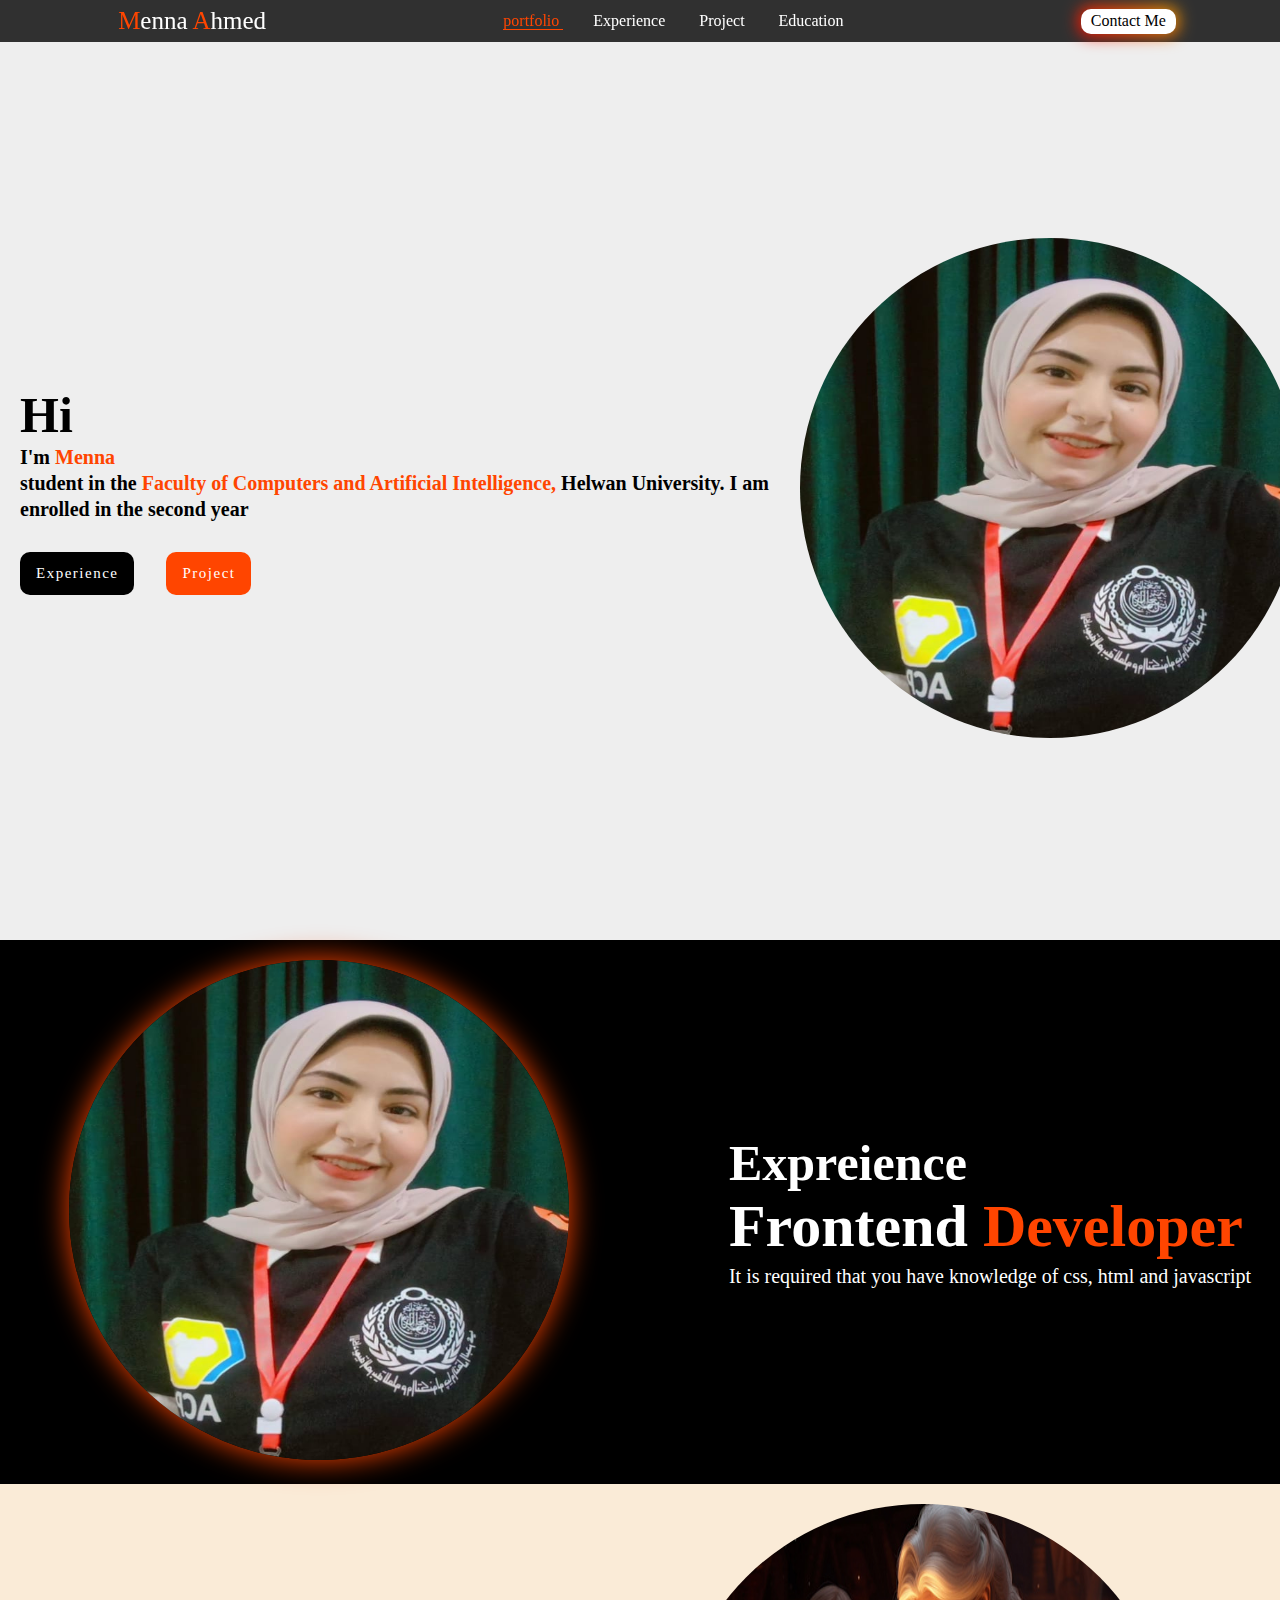
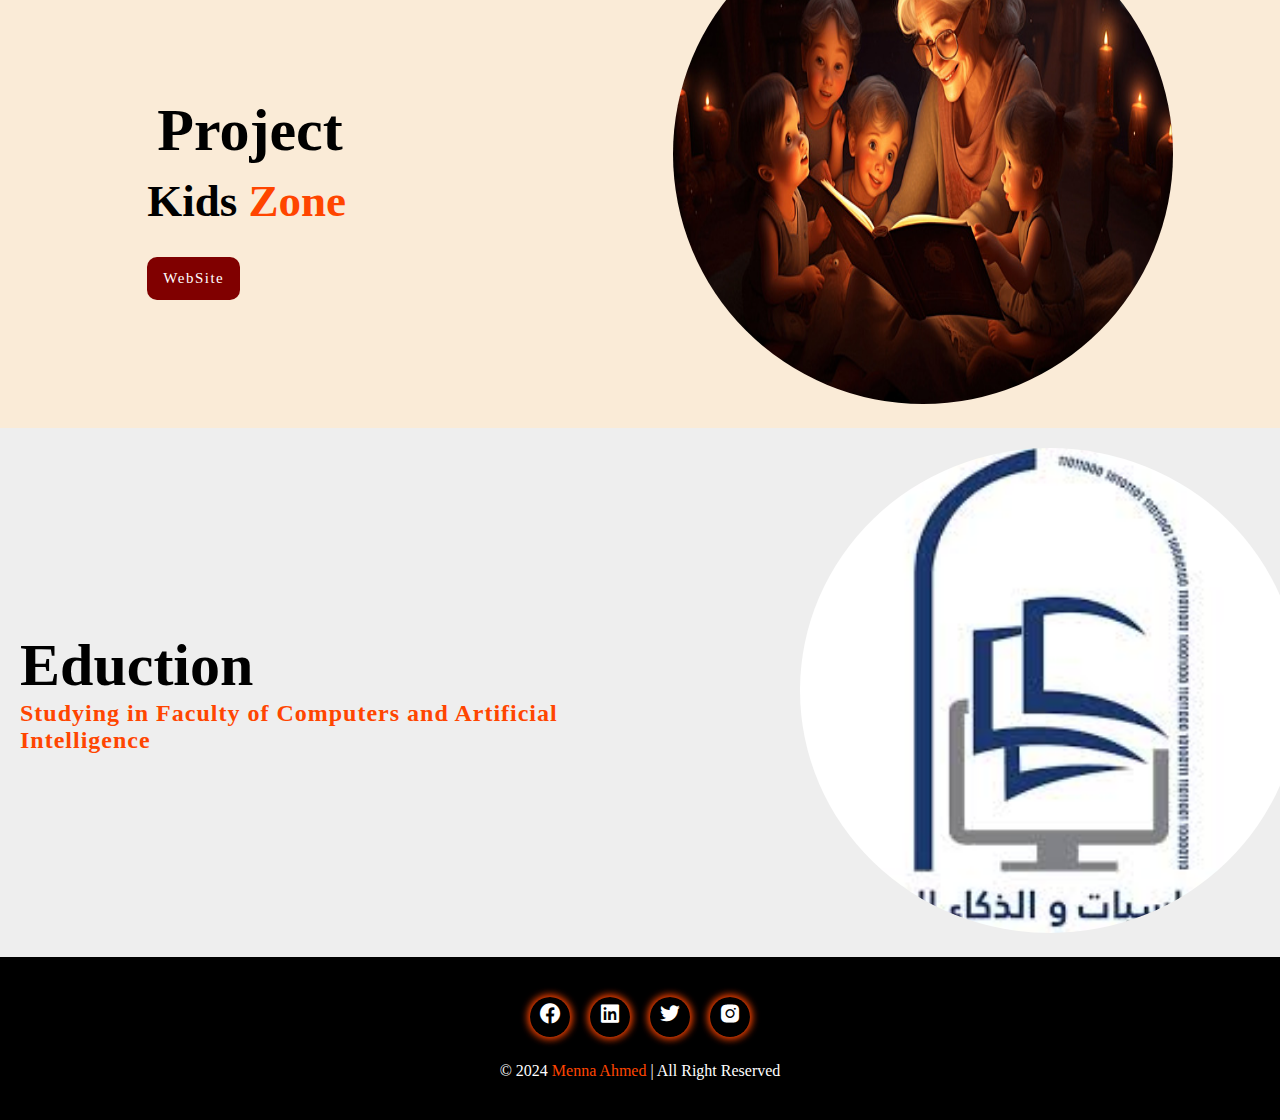
<file: index.html>
<!DOCTYPE html>
<html lang="en">

<head>
    <meta charset="UTF-8">
    <meta name="viewport" content="width=device-width, initial-scale=1.0">
    <title>Portfolio</title>
    <link rel="stylesheet" href="index.css">
    <!-- font -->
    <link href='https://unpkg.com/boxicons@2.1.4/css/boxicons.min.css' rel='stylesheet'>
    <link rel="preconnect" href="https://fonts.googleapis.com">
    <link rel="preconnect" href="https://fonts.gstatic.com" crossorigin>
    <link href="https://fonts.googleapis.com/css2?family=Playwrite+GB+S:ital,wght@0,100..400;1,100..400&display=swap"
        rel="stylesheet">
</head>

<body>
    <header class="header">
        <a href="#" class="logo"><span>M</span>enna <span>A</span>hmed</a>
        <nav class="navbar">
            <a href="#" class="active">portfolio </a>
            <a href="#Ex">Experience</a>
            <a href="#pro">Project</a>
            <a href="#ed">Education</a>
        </nav>
        <a href="contact.html" id="contact">Contact Me</a>
    </header>
    <section class="home">
        <div class="home-content">
            <h3>Hi</h3>
            <h1>I'm <span>Menna</span><br>student in the <span>Faculty of Computers and Artificial Intelligence,</span>
                Helwan University.
                I am enrolled
                in the second year</h1>
            <p></p>
            <div class="btn-home">
                <a href="#Ex" id="btn-home-1">Experience</a>
                <a href="#pro" id="btn-home-2">Project</a>
            </div>
        </div>
        <div class="img-home">
            <img src="img4.jpg" width="500px" height="500px">
        </div>
    </section>
    <section class="Exp">
        <div class="Exp-img">
            <img src="img4.jpg" width="500px" height="500px">
        </div>
        <div class="Exp-cont">
            <h2 id="Ex">Expreience</h2>
            <h3>Frontend<span> Developer</span></h3>
            <p>It is required that you have knowledge of css, html and javascript</p>
        </div>
    </section>

    <section class="proj">
        <div class="Proj-cont">
            <h2 id="pro">Project</h2>
            <h3>Kids<span> Zone</span></h3>
            <a href="https://mennaahmed016.github.io/newproject20230586/home.html">WebSite</a>
        </div>
        <div class="Proj-img">
            <img src="imgProject.jpg" width="500px" height="500px">
        </div>
    </section>

    <section class="educ">
        <div class="educ-cont">
            <h1 id="ed">Eduction</h1>
            <h2 id="ed">Studying in Faculty of Computers and Artificial Intelligence</h2>
        </div>
        <div class="educ-img" width="200px">
            <img src="ed.jpeg" width="500px">
        </div>
    </section>

    <footer class="footer">
        <div class="social">
            <a href="#"><i class='bx bxl-facebook-circle'></i></a>
            <a href="#"><i class='bx bxl-linkedin-square'></i></a>
            <a href="#"><i class='bx bxl-twitter'></i></a>
            <a href="#"><i class='bx bxl-instagram-alt'></i></a>
        </div>
        <p class="copyright"> &copy; 2024 <span>Menna Ahmed</span> | All Right Reserved</p>
    </footer>


</body>

</html>
</file>
<file: index.css>
* {
    padding: 0px;
    margin: 0px;
    text-decoration: none;
    list-style: none;
}

.header {
    position: fixed;
    padding: 7px;
    top: 0;
    left: 0;
    width: 100%;
    background: rgba(0, 0, 0, 0.8);
    backdrop-filter: blur(10px);
    display: flex;
    justify-content: space-around;
    align-items: center;
    z-index: 1000;
}

.logo {
    font-size: 25px;
    color: white;
    font-weight: 400;
    transition: 0.3s ease;
}

.logo:hover {
    color: orangered;
    text-shadow: 0 0 25px orangered,
        0 0 50px orangered;
    transform: scale(1.1);
}

span {
    color: orangered;
}

.navbar a {
    font-size: 16px;
    font-weight: 300;
    color: white;
    margin: 0 15px;
    border-bottom: 1px solid transparent;
    transition: 0.3s ease;
}

.navbar a:hover,
.navbar a.active {
    color: orangered;
    border-bottom: 1px solid orangered;
}

#contact {
    padding: 3.5px 10px;
    outline: none;
    cursor: pointer;
    border-radius: 5px;
    border: none;
    position: relative;
    z-index: 0;
    color: black;
}

#contact::after {
    content: "";
    position: absolute;
    z-index: -1;
    width: 100%;
    height: 100%;
    left: 0;
    top: 0;
    border-radius: 10px;
    background: white;
}

#contact::before {
    content: "";
    position: absolute;
    background: linear-gradient(45deg,
            #ff0000,
            #ff7300,
            #fffb00,
            #48ff00,
            #00ffd5,
            #002bff,
            #ff00c8,
            #ff0000);
    top: -2px;
    left: -2px;
    background-size: 600%;
    z-index: -1;
    width: calc(100% + 4px);
    height: calc(100% + 4px);
    border-radius: 10px;
    opacity: 1;
    transition: all 0.8s;
    animation: move 5s linear infinite;
    filter: blur(8px);
}

@keyframes move {
    0% {
        background-position: 0 0;
    }

    50% {
        background-position: 400% 0;
    }

    100% {
        background-position: 0 0;
    }
}

.home {
    width: 100%;
    min-height: 100vh;
    background-color: #eee;
    display: flex;
    align-items: center;
    padding: 40px 20px 0;

}

.home .home-content {
    max-width: 800px;
}

.home .home-content h3 {
    font-size: 50px;
}

.home .home-content h1 {
    font-size: 20px;
    line-height: 1.3;
}

.home .home-content p {
    font-size: 20px;
    margin: 25px 0 30px;
}

.btn-home {
    display: flex;
    gap: 2em;
    width: 350px;
}

#btn-home-1,
#btn-home-2 {
    padding: 12px 15px;
    background-color: black;
    color: white;
    border: 1px solid transparent;
    cursor: pointer;
    transition: 0.5s ease;
    border-radius: 10px;
    font-size: 15px;
    letter-spacing: 1.5px;
}

#btn-home-1:hover,
#btn-home-2:hover {
    background-color: orangered;
    color: white;
    border: 1px solid #eee;
    transform: scale(1.2);
}

#btn-home-2 {
    background-color: orangered;
}

#btn-home-2:hover {
    background-color: black;
}

.img-home img {
    border-radius: 50%;
}

/*++++++++++++++++++++++++++++++++++++++*/
.Exp {
    display: flex;
    align-items: center;
    padding: 20px;
    width: 100%;
    background: black;
    justify-content: center;
    gap: 10em;
}

.Exp .Exp-cont h2 {
    /* text-align: left; */
    color: white;
    font-size: 50px;
}

.Exp .Exp-cont h3 {
    color: white;
    font-size: 60px;
}

.Exp .Exp-cont p {
    color: white;
    font-size: 20px;
    line-height: 1.5;
}

.Exp .Exp-img img {
    box-shadow: 0 0 30px orangered;
    border-radius: 50%;
}

.proj {
    display: flex;
    align-items: center;
    padding: 20px;
    width: 100%;
    background: #eee;
    justify-content: center;
    gap: 20em;
    background-color: antiquewhite;
}

.proj .Proj-img img {
    border-radius: 50%;
}

.proj .Proj-cont h2{
    margin: 10px;
    font-size: 60px;
    font-weight: 600;
}

.proj .Proj-cont h3{
    font-size: 45px;
}
.proj .Proj-cont a{
    padding: 12px 15px;
    position: absolute;
    background-color: maroon;
    color: white;
    border: 1px solid transparent;
    cursor: pointer;
    transition: 0.5s ease;
    border-radius: 10px;
    font-size: 15px;
    letter-spacing: 1.5px;
    margin-top: 30px;
}

.proj .Proj-cont a:hover{
    transform: scale(1.2);
}

.educ{
    display: flex;
    align-items: center;
    padding: 20px;
    width: 100%;
    background: #eee;
    justify-content: center;
    gap: 10em;
    background-color: #eee;
}

.educ .educ-cont h2{
    color: orangered;
    letter-spacing: 1px;
}
.educ .educ-cont h1{
    font-size: 60px;
    font-weight: 600;
}

.educ .educ-img img{
    border-radius: 50%;
}
.footer{
    position: relative;
    bottom: 0;
    width: 100%;
    padding: 40px 0;
    background-color: black;
}

.footer .social{
   text-align: center;
   padding-bottom: 25px;
   color:white;
}

.footer .social a{
    font-size: 24px;
    color: white;
    border: 2px sold orangered;
    width: 40px;
    height: 40px;
    line-height: 38px;
    display: inline-block;
    text-align: center;
    border-radius: 50%;
    margin: 0 8px;
    box-shadow: 0 0 10px orangered,
             0 0 10px orangered;
             transition: 0.3s ease;
}

.footer .social a:hover{
transform: scale(1.2);
color: orangered;

}
.footer .copyright{
    color: white;
    text-align: center;
}
</file>
